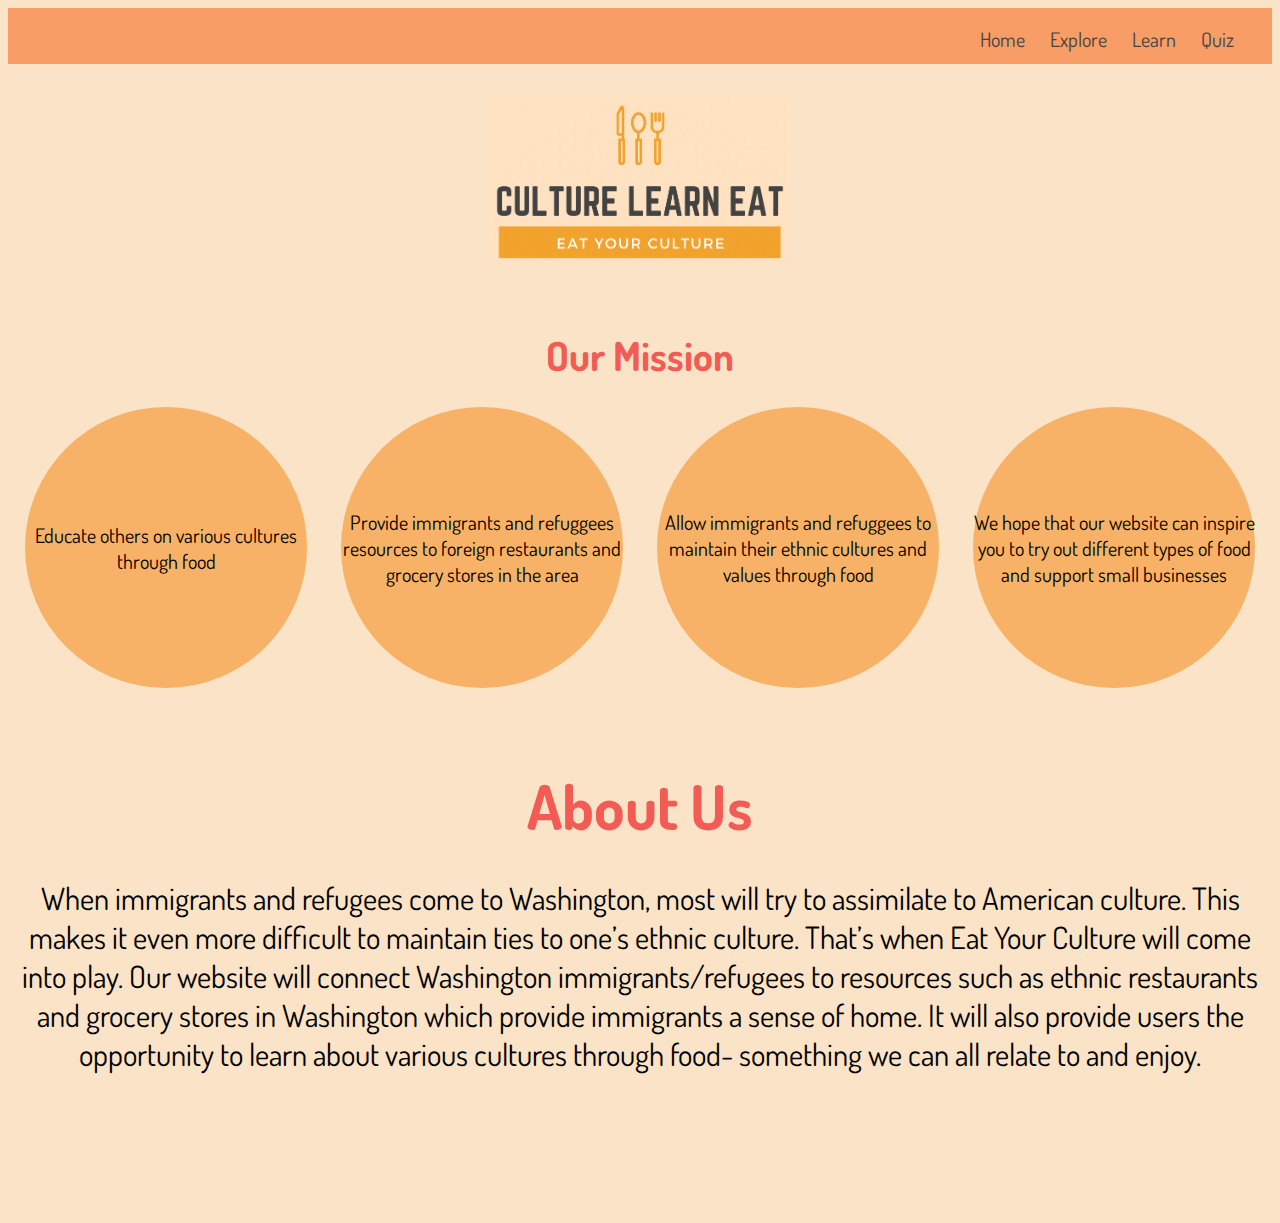
<file: index.html>
<!DOCTYPE html>
<html>

<head>
	<meta charset="utf-8">
	<meta name="viewport" content="width=device-width">
	<title>Eat Your Culture</title>
	<link href="style.css" rel="stylesheet" type="text/css" />
	<!--font style-->
	<link rel="preconnect" href="https://fonts.googleapis.com">
	<link rel="preconnect" href="https://fonts.gstatic.com" crossorigin>
	<link href="https://fonts.googleapis.com/css2?family=Dosis:wght@700&display=swap" rel="stylesheet">

	<!-- Navigation bar -->

	<div class="container">
		<nav>
			<article>
				<a href="index.html"> Home </a>
			</article>
			<article>
				<a href="explore.html"> Explore </a>
			</article>
			<article>
				<a href="learn.html"> Learn </a>
			</article>
			<article>
				<a href="quiz.html"> Quiz </a>
			</article>
		</nav>
	</div>
</head>

<body>
	<div class="logoBackground">
		<center><img class= "webLogo" title="Eat your Culture logo" src="wholelogo.png" alt="Website Logo" height= "200" width= "300"></center>
</div>
<div class="mission">
  <h1><center>Our Mission</center></h1>
  <!-- <p><center>Educate others on various cultures through food</center></p>
  <p><center>Provide immigrants and refuggees resources to foreign restaurants and grocery stores in the area</center></p>
  <p><center> Allow immigrants/refuggees to maintain their ethnic culture and values through food</center></p>
  <p><center>We hope that our website can inspire you to try out different types of food and support small businesses. -->
    <div class="flexbox">
        <div class="item">Educate others on various cultures through food</div>
        <div class="item">Provide immigrants and refuggees resources to foreign restaurants and grocery stores in the area</div>
        <div class="item">Allow immigrants and refuggees to maintain their ethnic cultures and values through food</div>
        <div class="item">We hope that our website can inspire you to try out different types of food and support small businesses</div>
        </div>


  </div>

  <div class="aboutUs">
    <h1><center>About Us</center></h1>
      <p><center>When immigrants and refugees come to Washington, most will try to assimilate to American culture. This makes it even more difficult to maintain ties to one’s ethnic culture. That’s when Eat Your Culture will come into play. Our website will connect Washington immigrants/refugees to resources such as ethnic restaurants and grocery stores in Washington which provide immigrants a sense of home. It will also provide users the opportunity to learn about various cultures through food- something we can all relate to and enjoy.</center></p><br><br><br>

    

    
  <!-- <button class="nav">Explore</button>
  <button class="nav">Learn</button>
  <button class = "nav">Quiz</button> -->

    <script src="https://code.jquery.com/jquery-3.4.1.min.js"></script>
    <script src="script.js"></script>
  </body>
</html>
</file>
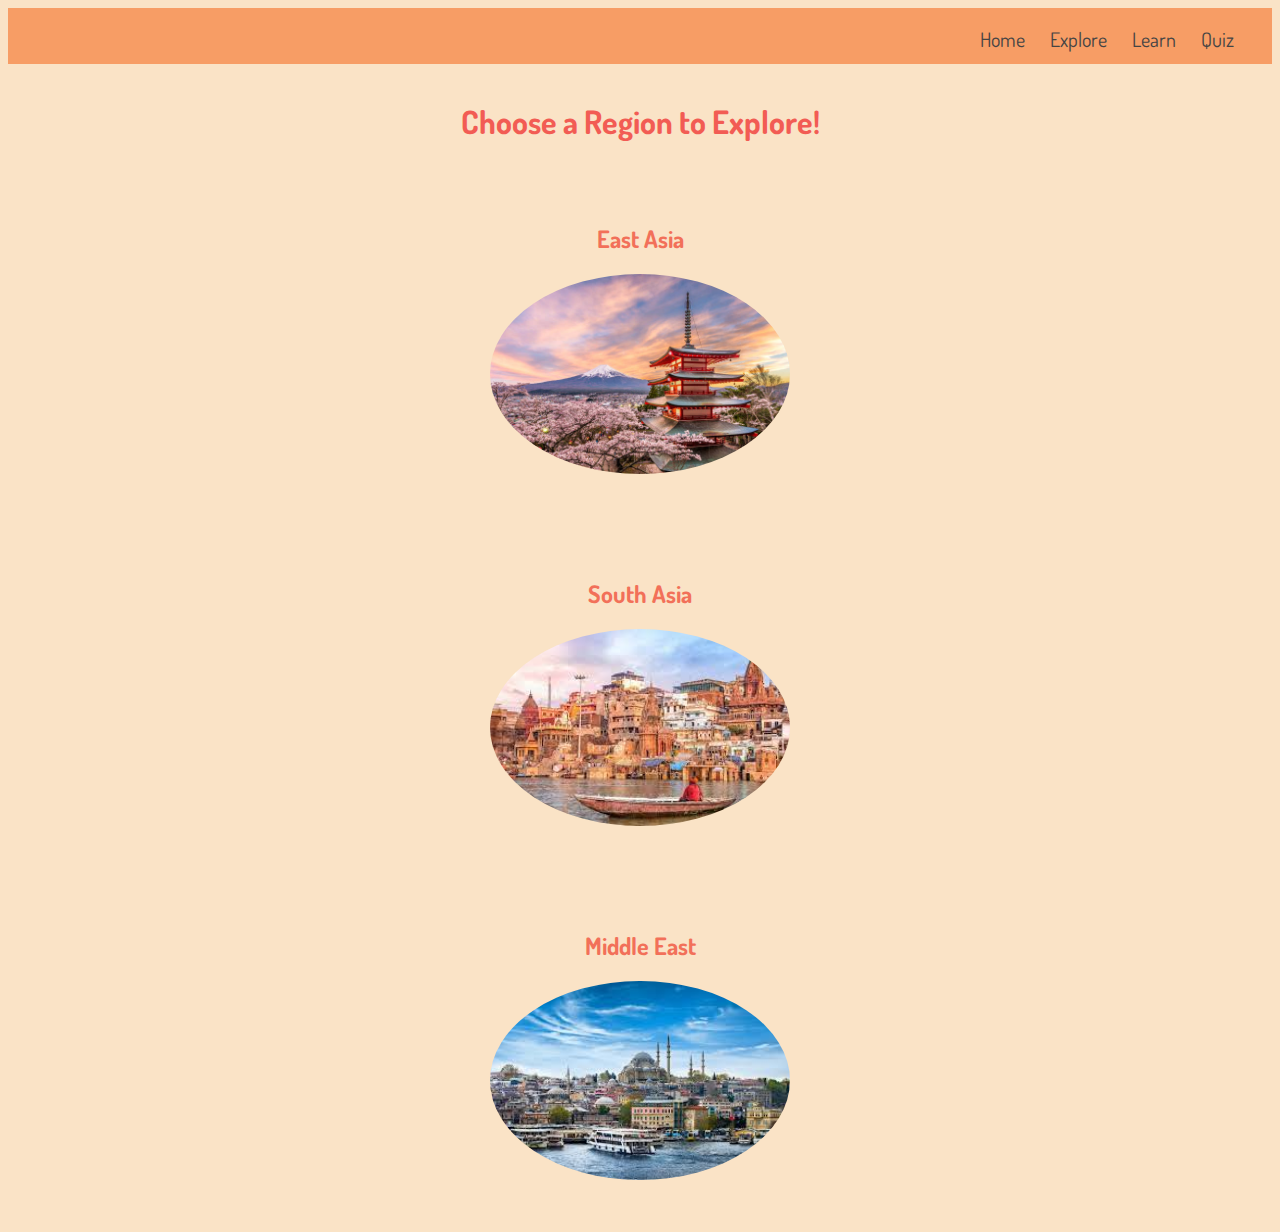
<file: explore.html>
<!DOCTYPE html>
<html>

<head>
	<meta charset="utf-8">
	<meta name="viewport" content="width=device-width">
	<link href="style.css" rel="stylesheet" type="text/css" />
  <!--font style-->
	<link rel="preconnect" href="https://fonts.googleapis.com">
	<link rel="preconnect" href="https://fonts.gstatic.com" crossorigin>
	<link href="https://fonts.googleapis.com/css2?family=Dosis:wght@700&display=swap" rel="stylesheet">
  
	<!-- Navigation bar -->

	<div class="container">
		<nav>
			<article>
				<a href="index.html"> Home </a>
			</article>
			<article>
				<a href="explore.html"> Explore </a>
			</article>
			<article>
				<a href="learn.html"> Learn </a>
			</article>
			<article>
				<a href="quiz.html"> Quiz </a>
			</article>
		</nav>
	</div>
</head>

<body>
  <div class= "explore"> 
  <h1><center>Choose a Region to Explore!</center></h1>
  <div class="exploreRow">
      <div class="exploreColumn">
        <h2><center>East Asia</center></h2>  
  
        <a href="/learn.html"><center><img class="exploreImg" img src="east.jpg" alt="East Asia" width="300" ></center></a>
          </div>
      </div>
      <div class="exploreColumn">
        <h2><center>South Asia</center></h2>
        <a href="/learn.html"><center><img class= "exploreImg" img src="south.jpg" alt="South Asia" width="300"></a></center>
      </div>
      <div class="exploreColumn">
        <h2><center>Middle East</center></h2> 
        <a href="/learn.html"><center>
        <img class="exploreImg" img src="turkey.jpg" alt="Middle East" width="300"></center></a>
      </div>
</div>

  
  </div> 
	<script src="https://code.jquery.com/jquery-3.4.1.min.js">
	</script>
	<script src="script.js">
	</script>
</body>

</html>
</file>
<file: style.css>
h1{
  padding-top:15px;
  color: #F25C54;
  font-family: 'Dosis', sans-serif;
}

h3{
  font-family: 'Dosis', sans-serif;
}

body{
  background-color:rgb(250, 227, 198);
}
.explore{
  background-color: rgb(250, 227, 198);
}


/* p{
  padding-bottom: 15px; 


} */
/* Navigation Bar: */
.container{
  background-color: #F79D65;
  font-family: 'Dosis', sans-serif;
}

nav{
  display: flex;
  justify-content: flex-end;
  padding: 1%;
  border-radius: 10px;
}

nav a{
  padding-right: 25px; 
  color: #444;
  font-family: 'Dosis', sans-serif;
  text-decoration: none; 
  font-size: 20px; 
  position: sticky;
}

nav a:hover{
  color: #000; 
}

nav a::before{
  content: '';
  display: block;
  height: 5px;
  background-color: #444;
  top: 0;
  width: 0%;
  transition: all ease-in-out 250ms; 
}

nav a:hover:before{
  width:80%; 
  font-family: 'Dosis', sans-serif;
  
}

/* .east-asia{
  object-fit: cover;
  width: 300px;
  height: 200px;
} */

/* .button{
  display: flex;
  justify-content: center;
  background-color: #212325;
  padding: 1%;
  border-radius: 10px;
  width:70%;
  margin: auto;
}

article{
  padding: 1%;
  margin-left: 2%;
  margin-right: 2%;
  background-color: #5FBC57;
  color: white;
}

a{
  color: white;
  text-decoration: none;
}

article :hover{
  background-color: white;
  color: #5FBC57; 
  border-radius: 5px;
} */

.button {
  display: flex;
  justify-content: center;
  background-color: white;
  margin-left: 600px;
  margin-right: 600px;
  padding: 15px;

}

.button a::before{
  content: '';
  display: block;
  height: 5px;
  background-color: white;
  top: 0;
  width: 0%;
  transition: all ease-in-out 250ms; 
}


.webLogo{
  padding-top: 30px; 

}
.mission{
  /* background-color: white; */
  background-image: url("https://cdn.getyourguide.com/img/tour/5ca7ff5da095f.jpeg/146.jpg");
  background-repeat: no-repeat;
  background-size: 1500px 500px;
  background-color: rgb(250, 227, 198);
  font-size: 20px;
  padding-bottom: 30px; 
  
}
.aboutUs{
 background-color: rgb(250, 227, 198);
 font-family: 'Dosis', sans-serif;
 font-size: 25px;
 font-size-adjust: 0.58;
}
.bio {
  display:flex;
  flex-drection:row;
  justify-content:space-around; 
  align-items:center;
}

.coder{
  border-radius:50%;
  align-items: center;
  justify-content: space-around;
}
/* .coder{
  display: flex;
  flex-direction: column;
  align-items: center;
  justify-content: center;
  width: 22vw;
  height: 22vw;
  background-color: #F7B267;
  border-radius: 50%;
} */
  

.logoBackground{
  background-color: rgb(250, 227, 198);
  padding-bottom:20px; 
}
.flexbox {
  display:flex;
  flex-drection:row;
  justify-content:space-around; 
  align-items:center;
}
.item {
  display: flex;
  flex-direction: column;
  align-items: center;
  justify-content: center;
  width: 22vw;
  height: 22vw;
  background-color: #F7B267;
  border-radius: 100%;
  text-align: center; 
  font-family: 'Dosis', sans-serif;
  }


.quizpage {
background-color: rgb(250, 227, 198);


}

.explore{
  background-color: rgb(250, 227, 198);
}



/*Image Gallery*/
* {
  box-sizing: border-box;
}

.learn{
  background-color: rgb(250, 227, 198);
}

/* The grid: Three equal columns that floats next to each other
 .column {
  float: left;
  width: 16.66%;
  padding: 10px; 
} */

/* Style the images inside the grid */
/* .column img {
  opacity: 0.8; 
  cursor: pointer; 
}

.column img:hover {
  opacity: 0.3;
} */

/* Clear floats after the columns */
/* .row:after {
  content: "";
  display: table;
  clear: both;
} */

/* The expanding image container
.imgcontainer {
  position: relative;
  display: none;
}

/* Expanding image text */
/* #imgtext {
  position: absolute;
  bottom: 15px;
  left: 15px;
  font-size: 20px;
} */

/* Closable button inside the expanded image */
/* .closebtn {
  position: absolute;
  top: 10px;
  right: 15px;
  font-size: 35px;
  cursor: pointer;
} */ 


/* Flex Box for Images */
/* .row {
  display: flex;
  justify-content: center;
  object-fit: cover;
  width: 500px;
  height: 400px;
  padding: 5px;
} */
 .column {
  flex: 16.66%;
  padding: 5px;
  /* height: 200px; */

  object-fit: cover;
} 

.row{
  display: flex;
  object-fit: cover;
  /* height: 200px; */
  /* width: 300px; */
}

.exploreRow{
  display: flex; 
  justify-content: center; 

}
.exploreColumn{
  flex: 33.33%;
  padding: 40px; 
}

.exploreImg{
    border-radius: 50%;
 
}

.column:hover .textCenter,
.column.active .textCenter {
  opacity: 1;
  border-radius: 50%;
}

/*text over images*/
.textContainer {
  position: relative;
}

.textCenter {
  position: absolute;
  top: 50%;
  width: 100%;
  text-align: center;
  font-family: 'Dosis', sans-serif;
  font-size: 20px;
  color: black;
  visibility: visible;
}

.textImg { 
  width: 100%;
  height: auto;
  opacity: 1;
}

.roundFood{
  border-radius: 50%;
}

/* .hide {
  display: none;
  visibility: hidden;
} */
    
/* .myDIV:hover + .hide {
  display: block;
  color: red; */

h2{
  color:#F27059;
  font-family: 'Dosis', sans-serif;
}

.underline {
  /* text-decoration: underline;
  text-decoration-color: #F27059; */
  display: flex;
  justify-content: center;
  border-radius: 50%;
  margin-left: 600px;
  margin-right: 600px;
  outline-style: inset;
  outline-color:#F7B267;

}

/*rounded food images*/
.learn{
  border-radius: 50%;
}

.pho{
border-radius: 7px;

}

/*hover text*/
.column {
  position: relative;
  display: inline-block;
  overflow: hidden;
  max-width: 100%;
  height: auto;
} 

.column .textCenter {
  display: block;
}

/* .column */
.textCenter {
  opacity: 0;
  position: absolute;
  top: 0;
  left: 0;
  right: 0;
  bottom: 0;
  width: 100%;
  height: 100%;
  background: rgba(0, 0, 0, 0.6);
  color: #fff;
  padding: 15px;
  -moz-transition: all 0.4s ease-in-out 0s;
  -webkit-transition: all 0.4s ease-in-out 0s;
  -ms-transition: all 0.4s ease-in-out 0s;
  transition: all 0.4s ease-in-out 0s;
}

.column:hover .textCenter,
.column.active .textCenter {
  opacity: 1;
  border-radius: 50%;
}

/* .column  */
.textCenter{
  text-align: center;
  /* font-size: 10px; */
  display: inline-block;
  position: absolute;
  top: 50%;
  left: 50%;
  -moz-transform: translate(-50%, -50%);
  -webkit-transform: translate(-50%, -50%);
  -ms-transform: translate(-50%, -50%);
  transform: translate(-50%, -50%);
}
</file>
